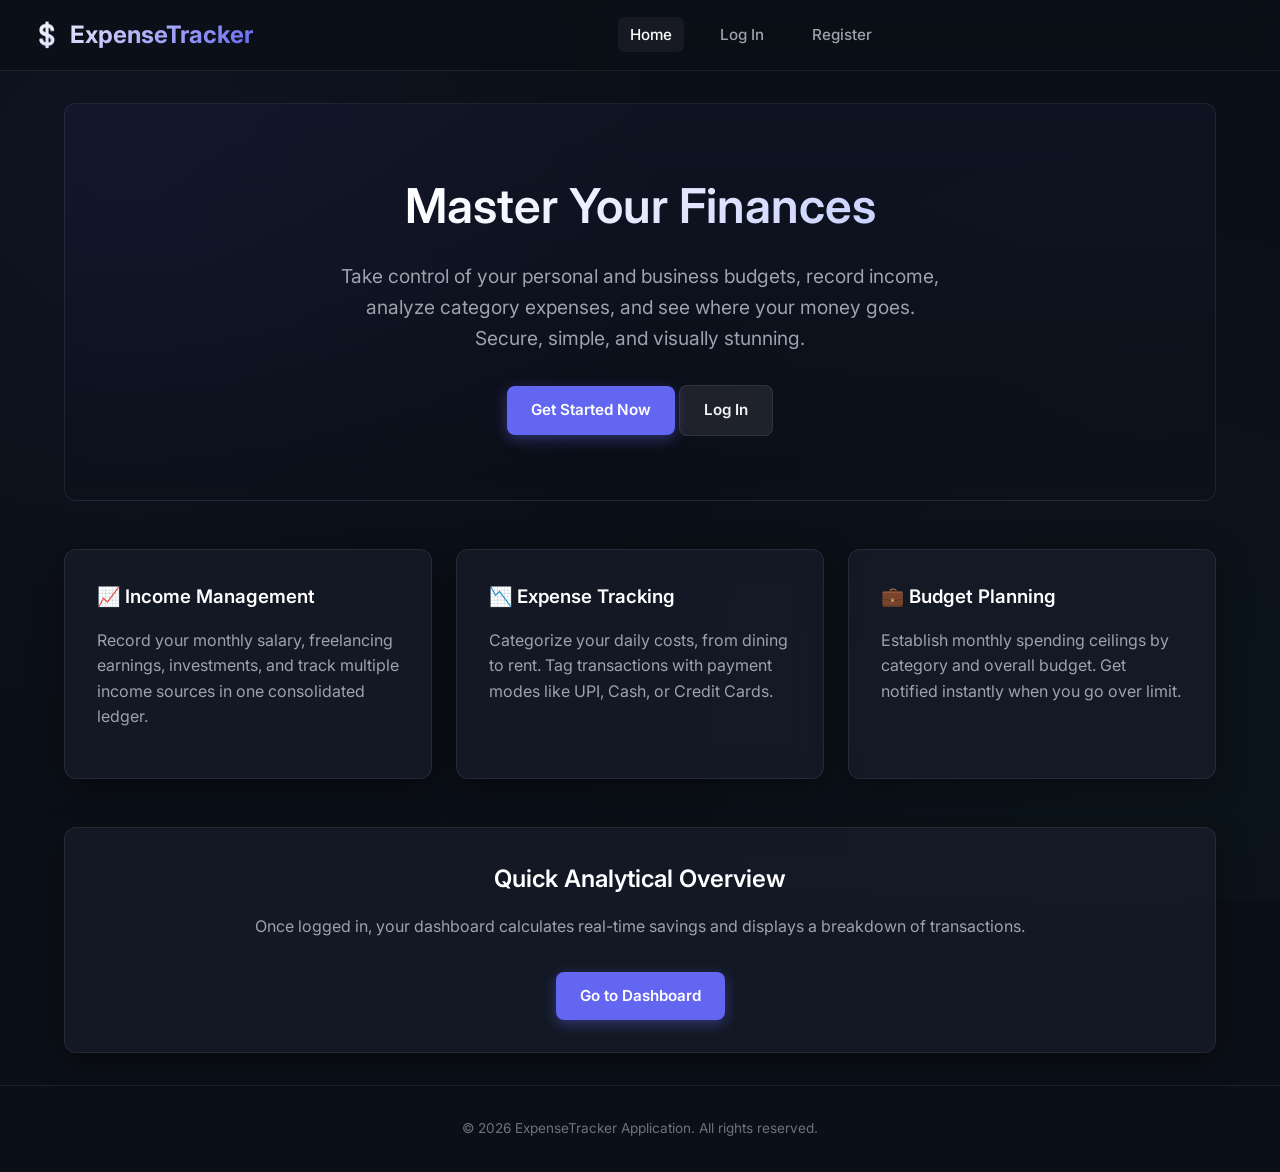
<file: ExpenseTracker/Frontend/index.html>
<!DOCTYPE html>
<html lang="en">
<head>
    <meta charset="UTF-8">
    <meta name="viewport" content="width=device-width, initial-scale=1.0">
    <meta name="description" content="Manage personal and business expenses, track savings, and build your budget seamlessly.">
    <title>Expense Tracker - Home</title>
    <link rel="stylesheet" href="style.css">
</head>
<body>
    <nav class="navbar" id="main-nav">
        <a href="index.html" class="nav-brand">
            <span>💲</span>ExpenseTracker
        </a>
        <ul class="nav-links" id="nav-links">
            <li><a href="index.html" class="active">Home</a></li>
            <!-- Links dynamically updated by script.js -->
        </ul>
        <div class="nav-user" id="nav-user-container">
            <!-- Auth buttons dynamically rendered by script.js -->
        </div>
    </nav>

    <main class="container">
        <section class="hero">
            <h1>Master Your Finances</h1>
            <p>Take control of your personal and business budgets, record income, analyze category expenses, and see where your money goes. Secure, simple, and visually stunning.</p>
            <div id="hero-actions">
                <a href="register.html" class="btn btn-primary">Get Started Now</a>
                <a href="login.html" class="btn btn-secondary">Log In</a>
            </div>
        </section>

        <section class="grid-3" style="margin-top: 3rem;">
            <div class="card">
                <h3>📈 Income Management</h3>
                <p>Record your monthly salary, freelancing earnings, investments, and track multiple income sources in one consolidated ledger.</p>
            </div>
            <div class="card">
                <h3>📉 Expense Tracking</h3>
                <p>Categorize your daily costs, from dining to rent. Tag transactions with payment modes like UPI, Cash, or Credit Cards.</p>
            </div>
            <div class="card">
                <h3>💼 Budget Planning</h3>
                <p>Establish monthly spending ceilings by category and overall budget. Get notified instantly when you go over limit.</p>
            </div>
        </section>

        <section class="card" style="margin-top: 3rem; text-align: center;">
            <h2>Quick Analytical Overview</h2>
            <p>Once logged in, your dashboard calculates real-time savings and displays a breakdown of transactions.</p>
            <a href="dashboard.html" class="btn btn-primary" style="margin-top: 1rem;">Go to Dashboard</a>
        </section>
    </main>

    <footer style="margin-top: auto; padding: 2rem; border-top: 1px solid var(--border-color); text-align: center; color: var(--text-muted); font-size: 0.85rem;">
        &copy; 2026 ExpenseTracker Application. All rights reserved.
    </footer>

    <div class="notification-container" id="notification-container"></div>
    <script src="script.js"></script>
</body>
</html>
</file>
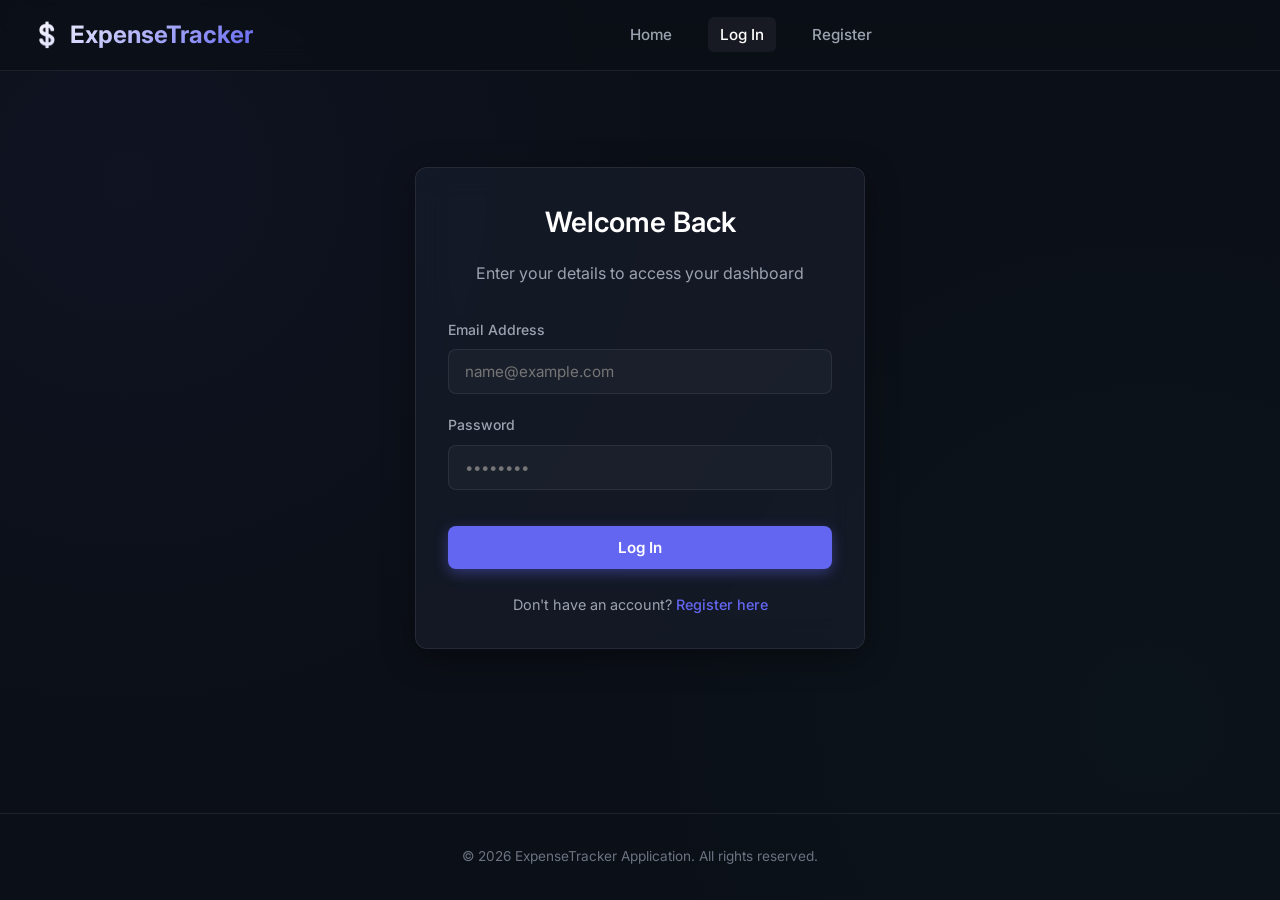
<file: ExpenseTracker/Frontend/budget.html>
<!DOCTYPE html>
<html lang="en">
<head>
    <meta charset="UTF-8">
    <meta name="viewport" content="width=device-width, initial-scale=1.0">
    <meta name="description" content="Manage your monthly budgets.">
    <title>Expense Tracker - Budgets</title>
    <link rel="stylesheet" href="style.css">
</head>
<body>
    <nav class="navbar" id="main-nav">
        <a href="index.html" class="nav-brand">
            <span>💲</span>ExpenseTracker
        </a>
        <ul class="nav-links" id="nav-links">
            <!-- Nav links generated by script.js -->
        </ul>
        <div class="nav-user" id="nav-user-container"></div>
    </nav>

    <main class="container">
        <h1 style="margin-bottom: 2rem;">Budget Planning</h1>

        <div class="grid-2">
            <!-- Add/Edit Budget Form -->
            <div class="card">
                <h3 id="budget-form-title">Add/Set Budget</h3>
                <p id="budget-form-desc">Define financial projections for a month</p>
                <form id="budget-form">
                    <input type="hidden" id="budget-edit-id" value="">
                    
                    <div class="form-group">
                        <label for="bud-month">Target Month</label>
                        <select id="bud-month" class="form-control" required>
                            <option value="" disabled selected>Select Month</option>
                            <option value="January 2026">January 2026</option>
                            <option value="February 2026">February 2026</option>
                            <option value="March 2026">March 2026</option>
                            <option value="April 2026">April 2026</option>
                            <option value="May 2026">May 2026</option>
                            <option value="June 2026">June 2026</option>
                            <option value="July 2026">July 2026</option>
                            <option value="August 2026">August 2026</option>
                            <option value="September 2026">September 2026</option>
                            <option value="October 2026">October 2026</option>
                            <option value="November 2026">November 2026</option>
                            <option value="December 2026">December 2026</option>
                        </select>
                    </div>

                    <div style="margin-bottom: 1.5rem;">
                        <button type="button" id="budget-autofill-btn" class="btn btn-secondary" style="font-size: 0.85rem; padding: 0.5rem 1rem; width: 100%;">
                            ⚡ Auto-Fill details from actual logs
                        </button>
                    </div>

                    <div class="form-group">
                        <label for="bud-income">Total Income (₹)</label>
                        <input type="number" id="bud-income" class="form-control" required placeholder="e.g. 60000">
                    </div>
                    <div class="form-group">
                        <label for="bud-expense">Total Expense (₹)</label>
                        <input type="number" id="bud-expense" class="form-control" required placeholder="e.g. 35000">
                    </div>
                    <div class="form-group">
                        <label for="bud-savings">Projected Savings (₹)</label>
                        <input type="number" id="bud-savings" class="form-control" required placeholder="Auto-calculated (Income - Expense)">
                    </div>
                    <div class="form-group">
                        <label for="bud-status">Budget Status</label>
                        <select id="bud-status" class="form-control" required>
                            <option value="Under Budget">Under Budget</option>
                            <option value="Over Budget">Over Budget</option>
                        </select>
                    </div>
                    <div class="form-group">
                        <label for="bud-id">Custom Budget ID (Optional)</label>
                        <input type="number" id="bud-id" class="form-control" placeholder="Leave empty for auto-generation">
                    </div>

                    <div style="display: flex; gap: 1rem; margin-top: 1rem;">
                        <button type="submit" id="budget-btn" class="btn btn-primary" style="flex: 1;">Save Budget</button>
                        <button type="button" id="budget-cancel-btn" class="btn btn-secondary" style="display: none;">Cancel</button>
                    </div>
                </form>
            </div>

            <!-- View Budget Log -->
            <div class="card" style="display: flex; flex-direction: column;">
                <h3>Budgets Log</h3>
                <p>Saved monthly financial projections</p>
                <div class="table-responsive" style="flex: 1;">
                    <table>
                        <thead>
                            <tr>
                                <th>ID</th>
                                <th>Month</th>
                                <th>Income</th>
                                <th>Expense</th>
                                <th>Savings</th>
                                <th>Status</th>
                                <th>Actions</th>
                            </tr>
                        </thead>
                        <tbody id="budgets-list">
                            <tr>
                                <td colspan="7" style="text-align: center; color: var(--text-muted);">Loading budgets...</td>
                            </tr>
                        </tbody>
                    </table>
                </div>
            </div>
        </div>
    </main>

    <footer style="margin-top: auto; padding: 2rem; border-top: 1px solid var(--border-color); text-align: center; color: var(--text-muted); font-size: 0.85rem;">
        &copy; 2026 ExpenseTracker Application. All rights reserved.
    </footer>

    <div class="notification-container" id="notification-container"></div>
    <script src="script.js"></script>
</body>
</html>
</file>
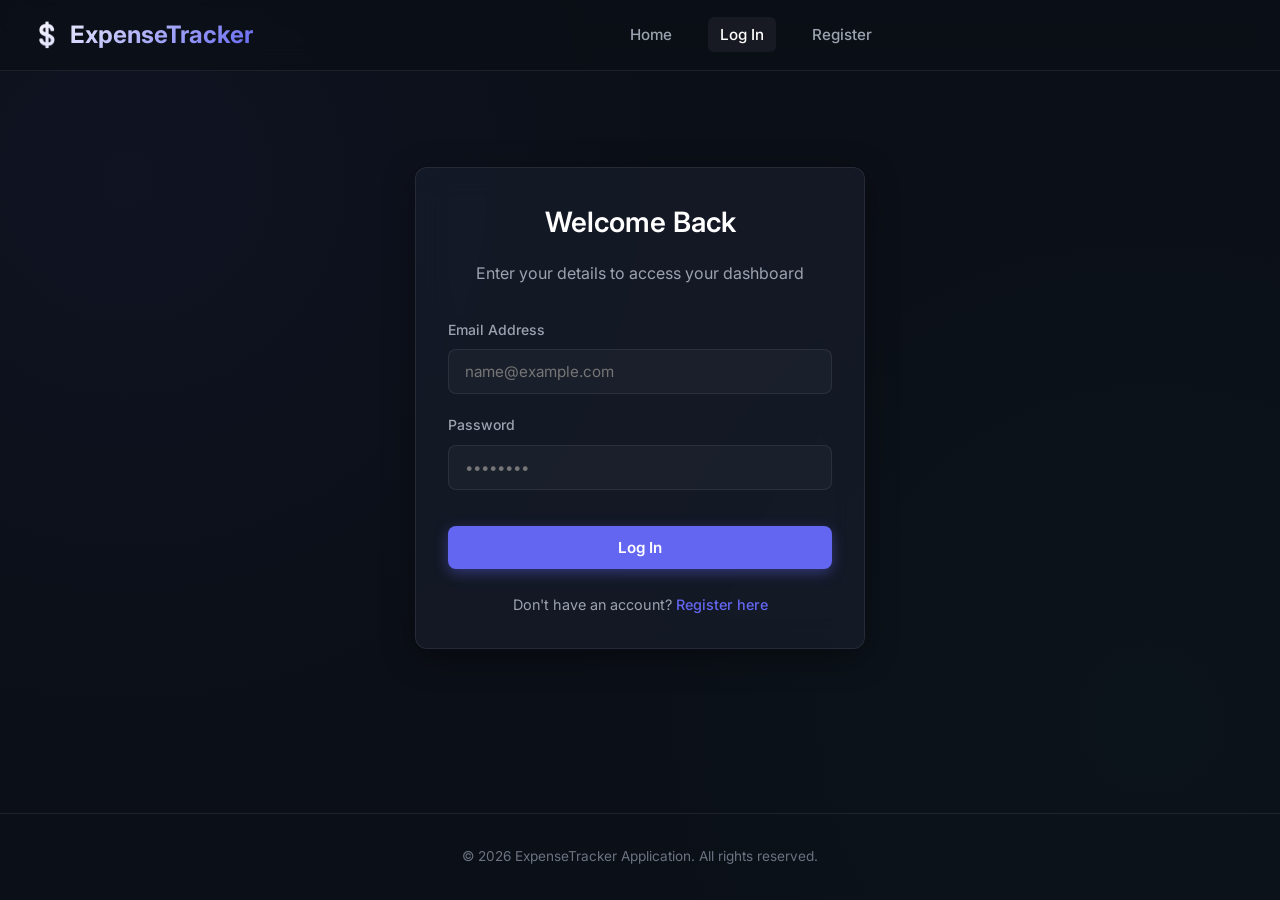
<file: ExpenseTracker/Frontend/categories.html>
<!DOCTYPE html>
<html lang="en">
<head>
    <meta charset="UTF-8">
    <meta name="viewport" content="width=device-width, initial-scale=1.0">
    <meta name="description" content="Manage your expense categories and limits.">
    <title>Expense Tracker - Categories</title>
    <link rel="stylesheet" href="style.css">
</head>
<body>
    <nav class="navbar" id="main-nav">
        <a href="index.html" class="nav-brand">
            <span>💲</span>ExpenseTracker
        </a>
        <ul class="nav-links" id="nav-links">
            <!-- Nav links generated by script.js -->
        </ul>
        <div class="nav-user" id="nav-user-container"></div>
    </nav>

    <main class="container">
        <h1 style="margin-bottom: 2rem;">Category Management</h1>

        <div class="grid-2">
            <!-- Add/Edit Category Form -->
            <div class="card">
                <h3 id="category-form-title">Add Category</h3>
                <p id="category-form-desc">Create a new container for tagging expenses</p>
                <form id="category-form">
                    <!-- Stores ID when editing -->
                    <input type="hidden" id="category-edit-id" value="">
                    
                    <div class="form-group">
                        <label for="cat-name">Category Name</label>
                        <input type="text" id="cat-name" class="form-control" required placeholder="e.g. Shopping, Rent">
                    </div>
                    <div class="form-group">
                        <label for="cat-limit">Monthly Limit (₹)</label>
                        <input type="number" id="cat-limit" class="form-control" required min="1" placeholder="e.g. 10000">
                    </div>
                    <div class="form-group">
                        <label for="cat-description">Description</label>
                        <textarea id="cat-description" class="form-control" rows="3" placeholder="e.g. Travel tickets, cab fares, and fuel"></textarea>
                    </div>
                    <div class="form-group">
                        <label for="cat-id">Custom Category ID (Optional)</label>
                        <input type="number" id="cat-id" class="form-control" placeholder="Leave empty for auto-generation">
                    </div>
                    
                    <div style="display: flex; gap: 1rem; margin-top: 1rem;">
                        <button type="submit" id="category-btn" class="btn btn-primary" style="flex: 1;">Save Category</button>
                        <button type="button" id="category-cancel-btn" class="btn btn-secondary" style="display: none;">Cancel</button>
                    </div>
                </form>
            </div>

            <!-- View Categories -->
            <div class="card" style="display: flex; flex-direction: column;">
                <h3>Active Categories</h3>
                <p>Configured cost limits and descriptions</p>
                <div class="table-responsive" style="flex: 1;">
                    <table>
                        <thead>
                            <tr>
                                <th>ID</th>
                                <th>Category Name</th>
                                <th>Monthly Limit</th>
                                <th>Description</th>
                                <th>Actions</th>
                            </tr>
                        </thead>
                        <tbody id="categories-list">
                            <tr>
                                <td colspan="5" style="text-align: center; color: var(--text-muted);">Loading category settings...</td>
                            </tr>
                        </tbody>
                    </table>
                </div>
            </div>
        </div>
    </main>

    <footer style="margin-top: auto; padding: 2rem; border-top: 1px solid var(--border-color); text-align: center; color: var(--text-muted); font-size: 0.85rem;">
        &copy; 2026 ExpenseTracker Application. All rights reserved.
    </footer>

    <div class="notification-container" id="notification-container"></div>
    <script src="script.js"></script>
</body>
</html>
</file>
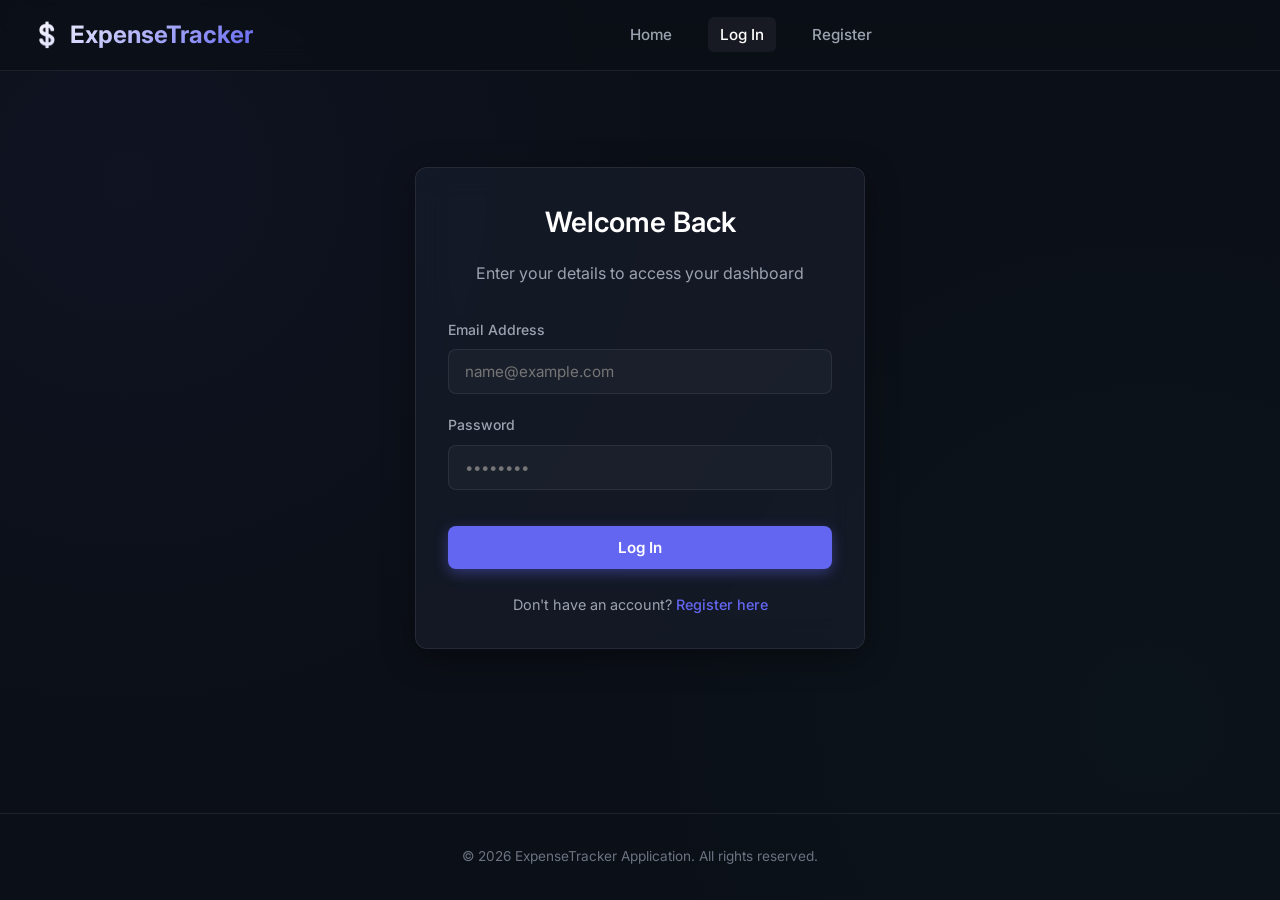
<file: ExpenseTracker/Frontend/dashboard.html>
<!DOCTYPE html>
<html lang="en">
<head>
    <meta charset="UTF-8">
    <meta name="viewport" content="width=device-width, initial-scale=1.0">
    <meta name="description" content="Overview of your financial activity.">
    <title>Expense Tracker - Dashboard</title>
    <link rel="stylesheet" href="style.css">
</head>
<body>
    <nav class="navbar" id="main-nav">
        <a href="index.html" class="nav-brand">
            <span>💲</span>ExpenseTracker
        </a>
        <ul class="nav-links" id="nav-links">
            <!-- Nav links generated by script.js -->
        </ul>
        <div class="nav-user" id="nav-user-container"></div>
    </nav>

    <main class="container">
        <div style="margin-bottom: 2rem; display: flex; justify-content: space-between; align-items: center; flex-wrap: wrap; gap: 1rem;">
            <div>
                <h1>Dashboard Analytics</h1>
                <p id="dashboard-welcome">Loading your financial workspace...</p>
            </div>
            <div>
                <a href="expenses.html" class="btn btn-primary">+ Add Expense</a>
                <a href="income.html" class="btn btn-success">+ Add Income</a>
            </div>
        </div>

        <!-- Stat Grid -->
        <section class="grid-3" style="margin-bottom: 2rem;">
            <div class="stat-card success">
                <span class="stat-card-title">Total Income</span>
                <span class="stat-card-value" id="stat-total-income">₹0.00</span>
                <span class="stat-card-desc">All earnings recorded</span>
            </div>
            <div class="stat-card danger">
                <span class="stat-card-title">Total Expenses</span>
                <span class="stat-card-value" id="stat-total-expenses">₹0.00</span>
                <span class="stat-card-desc">All spending recorded</span>
            </div>
            <div class="stat-card primary">
                <span class="stat-card-title">Total Savings</span>
                <span class="stat-card-value" id="stat-total-savings">₹0.00</span>
                <span class="stat-card-desc">Remaining cash flow</span>
            </div>
        </section>

        <section class="grid-2">
            <!-- Recent Transactions -->
            <div class="card">
                <h3>Recent Transactions</h3>
                <p>Latest earnings and expenditure activities</p>
                <div class="table-responsive">
                    <table>
                        <thead>
                            <tr>
                                <th>Date</th>
                                <th>Type</th>
                                <th>Category/Source</th>
                                <th>Amount</th>
                            </tr>
                        </thead>
                        <tbody id="recent-transactions-list">
                            <tr>
                                <td colspan="4" style="text-align: center; color: var(--text-muted);">No recent transactions.</td>
                            </tr>
                        </tbody>
                    </table>
                </div>
            </div>

            <!-- Budget Limits -->
            <div class="card">
                <h3>Expense Category Limits</h3>
                <p>Comparing actual expenses against category thresholds</p>
                <div id="dashboard-category-progress" style="display: flex; flex-direction: column; gap: 1.25rem; margin-top: 1.5rem;">
                    <p style="text-align: center; color: var(--text-muted);">Add categories and expenses to track limits.</p>
                </div>
            </div>
        </section>
    </main>

    <footer style="margin-top: auto; padding: 2rem; border-top: 1px solid var(--border-color); text-align: center; color: var(--text-muted); font-size: 0.85rem;">
        &copy; 2026 ExpenseTracker Application. All rights reserved.
    </footer>

    <div class="notification-container" id="notification-container"></div>
    <script src="script.js"></script>
</body>
</html>
</file>
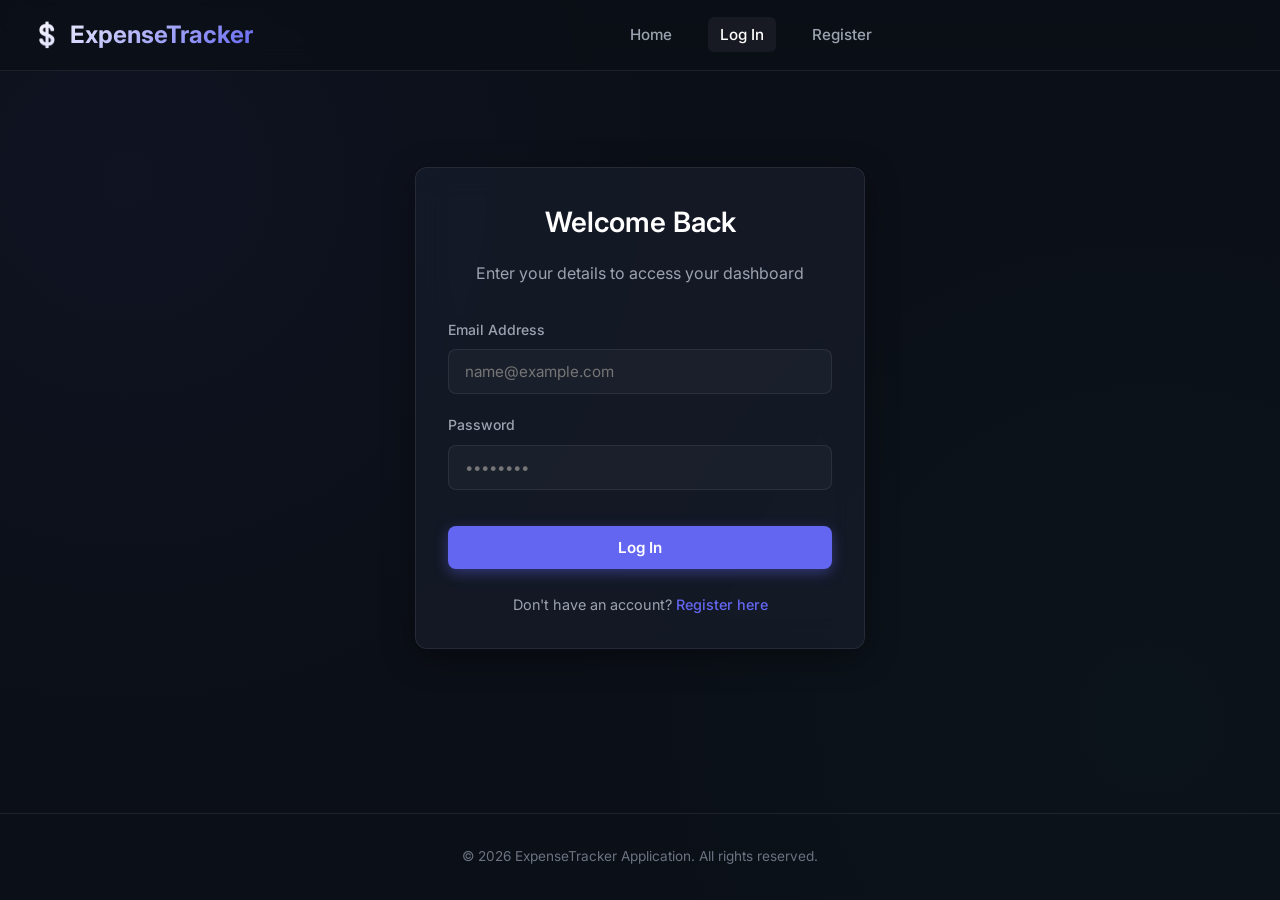
<file: ExpenseTracker/Frontend/expenses.html>
<!DOCTYPE html>
<html lang="en">
<head>
    <meta charset="UTF-8">
    <meta name="viewport" content="width=device-width, initial-scale=1.0">
    <meta name="description" content="Manage your daily expenses.">
    <title>Expense Tracker - Expenses</title>
    <link rel="stylesheet" href="style.css">
</head>
<body>
    <nav class="navbar" id="main-nav">
        <a href="index.html" class="nav-brand">
            <span>💲</span>ExpenseTracker
        </a>
        <ul class="nav-links" id="nav-links">
            <!-- Nav links generated by script.js -->
        </ul>
        <div class="nav-user" id="nav-user-container"></div>
    </nav>

    <main class="container">
        <div style="margin-bottom: 2rem; display: flex; justify-content: space-between; align-items: center; flex-wrap: wrap; gap: 1rem;">
            <div>
                <h1>Expense Management</h1>
                <p>Track and categorize your spending habits</p>
            </div>
            <div class="filter-bar">
                <label for="filter-category" style="color: var(--text-secondary); font-size: 0.9rem; font-weight: 500;">Filter by Category:</label>
                <select id="filter-category" class="form-control" style="width: auto; min-width: 180px; padding: 0.5rem;">
                    <option value="">All Categories</option>
                </select>
            </div>
        </div>

        <div class="grid-2">
            <!-- Add/Edit Expense Form -->
            <div class="card">
                <h3 id="expense-form-title">Add Expense</h3>
                <p id="expense-form-desc">Record a new payment transaction</p>
                <form id="expense-form">
                    <!-- Stores ID when editing -->
                    <input type="hidden" id="expense-edit-id" value="">
                    
                    <div class="form-group">
                        <label for="exp-category">Category</label>
                        <select id="exp-category" class="form-control" required>
                            <option value="" disabled selected>Select Category</option>
                            <!-- Options dynamically fetched -->
                        </select>
                    </div>
                    <div class="form-group">
                        <label for="exp-amount">Amount (₹)</label>
                        <input type="number" id="exp-amount" class="form-control" required min="1" placeholder="e.g. 450">
                    </div>
                    <div class="form-group">
                        <label for="exp-date">Expense Date</label>
                        <input type="date" id="exp-date" class="form-control" required>
                    </div>
                    <div class="form-group">
                        <label for="exp-payment">Payment Method</label>
                        <select id="exp-payment" class="form-control" required>
                            <option value="" disabled selected>Select Payment Method</option>
                            <option value="Cash">Cash</option>
                            <option value="UPI">UPI</option>
                            <option value="Debit Card">Debit Card</option>
                            <option value="Credit Card">Credit Card</option>
                            <option value="Net Banking">Net Banking</option>
                        </select>
                    </div>
                    <div class="form-group">
                        <label for="exp-description">Description</label>
                        <textarea id="exp-description" class="form-control" rows="2" placeholder="e.g. Lunch at Restaurant"></textarea>
                    </div>
                    <div class="form-group">
                        <label for="exp-id">Custom Expense ID (Optional)</label>
                        <input type="number" id="exp-id" class="form-control" placeholder="Leave empty for auto-generation">
                    </div>
                    
                    <div style="display: flex; gap: 1rem; margin-top: 1rem;">
                        <button type="submit" id="expense-btn" class="btn btn-danger" style="flex: 1;">Save Expense</button>
                        <button type="button" id="expense-cancel-btn" class="btn btn-secondary" style="display: none;">Cancel</button>
                    </div>
                </form>
            </div>

            <!-- View Expenses List -->
            <div class="card" style="display: flex; flex-direction: column;">
                <h3>Expenses History</h3>
                <p>Detailed log of your spending</p>
                <div class="table-responsive" style="flex: 1;">
                    <table>
                        <thead>
                            <tr>
                                <th>ID</th>
                                <th>Category</th>
                                <th>Amount</th>
                                <th>Date</th>
                                <th>Payment Method</th>
                                <th>Description</th>
                                <th>Actions</th>
                            </tr>
                        </thead>
                        <tbody id="expenses-list">
                            <tr>
                                <td colspan="7" style="text-align: center; color: var(--text-muted);">Loading expenses log...</td>
                            </tr>
                        </tbody>
                    </table>
                </div>
            </div>
        </div>
    </main>

    <footer style="margin-top: auto; padding: 2rem; border-top: 1px solid var(--border-color); text-align: center; color: var(--text-muted); font-size: 0.85rem;">
        &copy; 2026 ExpenseTracker Application. All rights reserved.
    </footer>

    <div class="notification-container" id="notification-container"></div>
    <script src="script.js"></script>
</body>
</html>
</file>
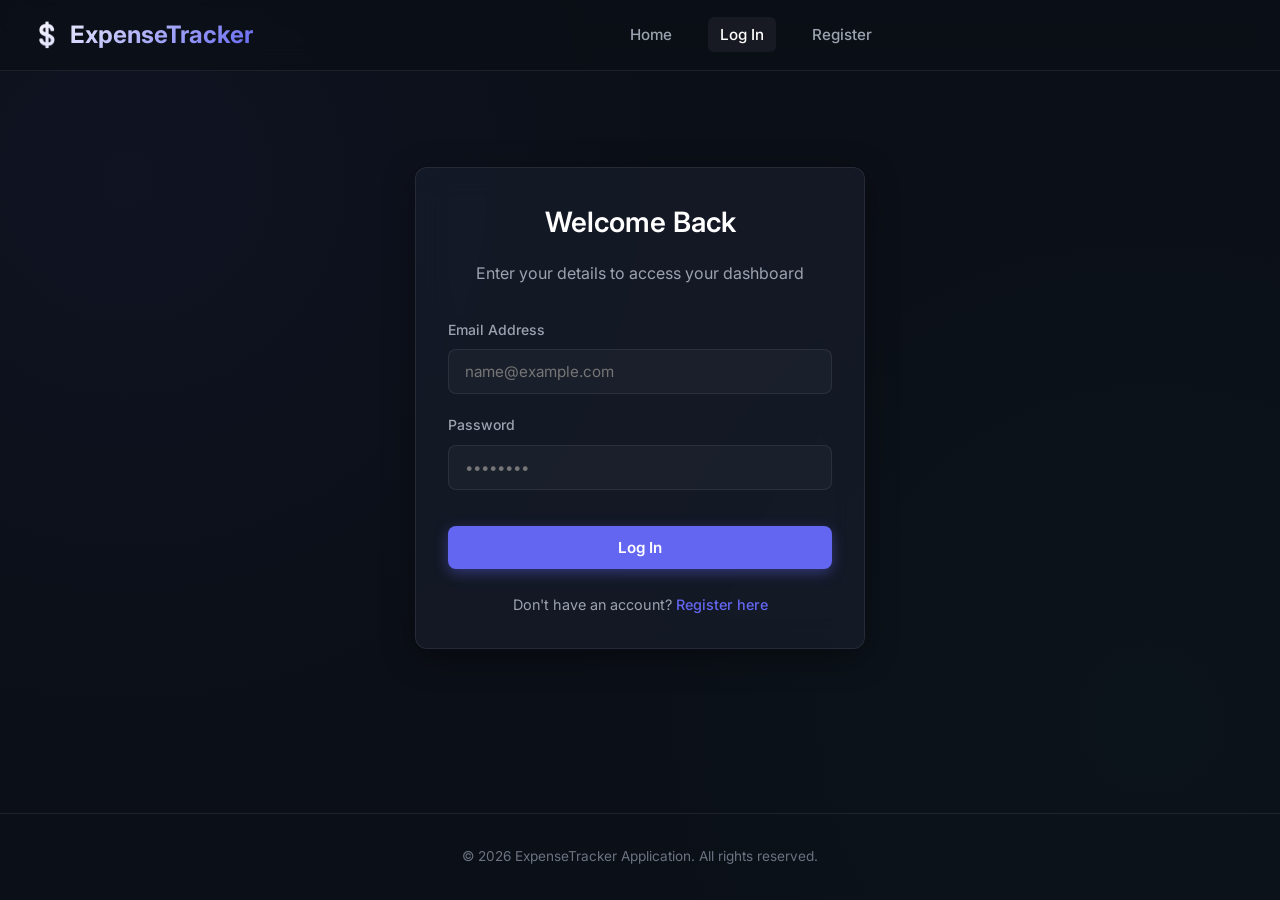
<file: ExpenseTracker/Frontend/income.html>
<!DOCTYPE html>
<html lang="en">
<head>
    <meta charset="UTF-8">
    <meta name="viewport" content="width=device-width, initial-scale=1.0">
    <meta name="description" content="Manage your income transactions.">
    <title>Expense Tracker - Income</title>
    <link rel="stylesheet" href="style.css">
</head>
<body>
    <nav class="navbar" id="main-nav">
        <a href="index.html" class="nav-brand">
            <span>💲</span>ExpenseTracker
        </a>
        <ul class="nav-links" id="nav-links">
            <!-- Nav links generated by script.js -->
        </ul>
        <div class="nav-user" id="nav-user-container"></div>
    </nav>

    <main class="container">
        <h1 style="margin-bottom: 2rem;">Income Management</h1>

        <div class="grid-2">
            <!-- Add/Edit Income Form -->
            <div class="card">
                <h3 id="income-form-title">Add Income</h3>
                <p id="income-form-desc">Record a new source of revenue</p>
                <form id="income-form">
                    <!-- Stores ID when editing -->
                    <input type="hidden" id="income-edit-id" value="">
                    
                    <div class="form-group">
                        <label for="inc-source">Source</label>
                        <input type="text" id="inc-source" class="form-control" required placeholder="e.g. Salary, Freelance">
                    </div>
                    <div class="form-group">
                        <label for="inc-amount">Amount (₹)</label>
                        <input type="number" id="inc-amount" class="form-control" required min="1" placeholder="e.g. 50000">
                    </div>
                    <div class="form-group">
                        <label for="inc-date">Date Received</label>
                        <input type="date" id="inc-date" class="form-control" required>
                    </div>
                    <div class="form-group">
                        <label for="inc-description">Description</label>
                        <textarea id="inc-description" class="form-control" rows="3" placeholder="e.g. Monthly salary payout"></textarea>
                    </div>
                    <div class="form-group">
                        <label for="inc-id">Custom Income ID (Optional)</label>
                        <input type="number" id="inc-id" class="form-control" placeholder="Leave empty for auto-generation">
                    </div>
                    
                    <div style="display: flex; gap: 1rem; margin-top: 1rem;">
                        <button type="submit" id="income-btn" class="btn btn-success" style="flex: 1;">Save Income</button>
                        <button type="button" id="income-cancel-btn" class="btn btn-secondary" style="display: none;">Cancel</button>
                    </div>
                </form>
            </div>

            <!-- View Income History -->
            <div class="card" style="display: flex; flex-direction: column;">
                <h3>Income History</h3>
                <p>Track your past cash flows</p>
                <div class="table-responsive" style="flex: 1;">
                    <table>
                        <thead>
                            <tr>
                                <th>ID</th>
                                <th>Source</th>
                                <th>Amount</th>
                                <th>Date</th>
                                <th>Description</th>
                                <th>Actions</th>
                            </tr>
                        </thead>
                        <tbody id="income-list">
                            <tr>
                                <td colspan="6" style="text-align: center; color: var(--text-muted);">Loading income logs...</td>
                            </tr>
                        </tbody>
                    </table>
                </div>
            </div>
        </div>
    </main>

    <footer style="margin-top: auto; padding: 2rem; border-top: 1px solid var(--border-color); text-align: center; color: var(--text-muted); font-size: 0.85rem;">
        &copy; 2026 ExpenseTracker Application. All rights reserved.
    </footer>

    <div class="notification-container" id="notification-container"></div>
    <script src="script.js"></script>
</body>
</html>
</file>
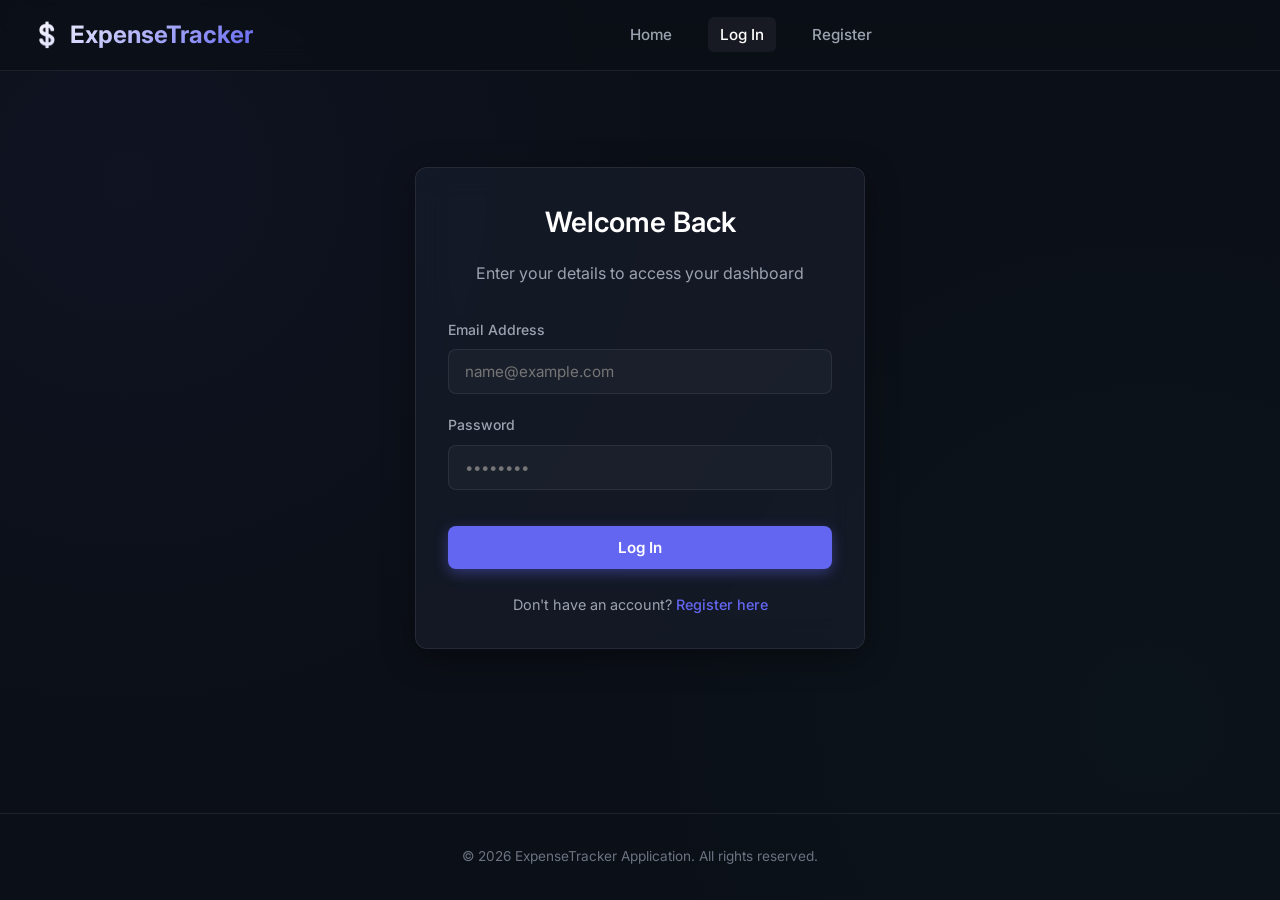
<file: ExpenseTracker/Frontend/login.html>
<!DOCTYPE html>
<html lang="en">
<head>
    <meta charset="UTF-8">
    <meta name="viewport" content="width=device-width, initial-scale=1.0">
    <meta name="description" content="Log in to your Expense Tracker account to manage your budgets.">
    <title>Expense Tracker - Log In</title>
    <link rel="stylesheet" href="style.css">
</head>
<body>
    <nav class="navbar" id="main-nav">
        <a href="index.html" class="nav-brand">
            <span>💲</span>ExpenseTracker
        </a>
        <ul class="nav-links" id="nav-links">
            <li><a href="index.html">Home</a></li>
        </ul>
        <div class="nav-user" id="nav-user-container"></div>
    </nav>

    <main class="container">
        <div class="auth-container card">
            <div class="auth-header">
                <h2>Welcome Back</h2>
                <p>Enter your details to access your dashboard</p>
            </div>
            <form id="login-form">
                <div class="form-group">
                    <label for="login-email">Email Address</label>
                    <input type="email" id="login-email" class="form-control" required placeholder="name@example.com">
                </div>
                <div class="form-group">
                    <label for="login-password">Password</label>
                    <input type="password" id="login-password" class="form-control" required placeholder="••••••••">
                </div>
                <button type="submit" class="btn btn-primary" style="width: 100%; margin-top: 1rem;">Log In</button>
            </form>
            <div class="auth-footer">
                Don't have an account? <a href="register.html">Register here</a>
            </div>
        </div>
    </main>

    <footer style="margin-top: auto; padding: 2rem; border-top: 1px solid var(--border-color); text-align: center; color: var(--text-muted); font-size: 0.85rem;">
        &copy; 2026 ExpenseTracker Application. All rights reserved.
    </footer>

    <div class="notification-container" id="notification-container"></div>
    <script src="script.js"></script>
</body>
</html>
</file>
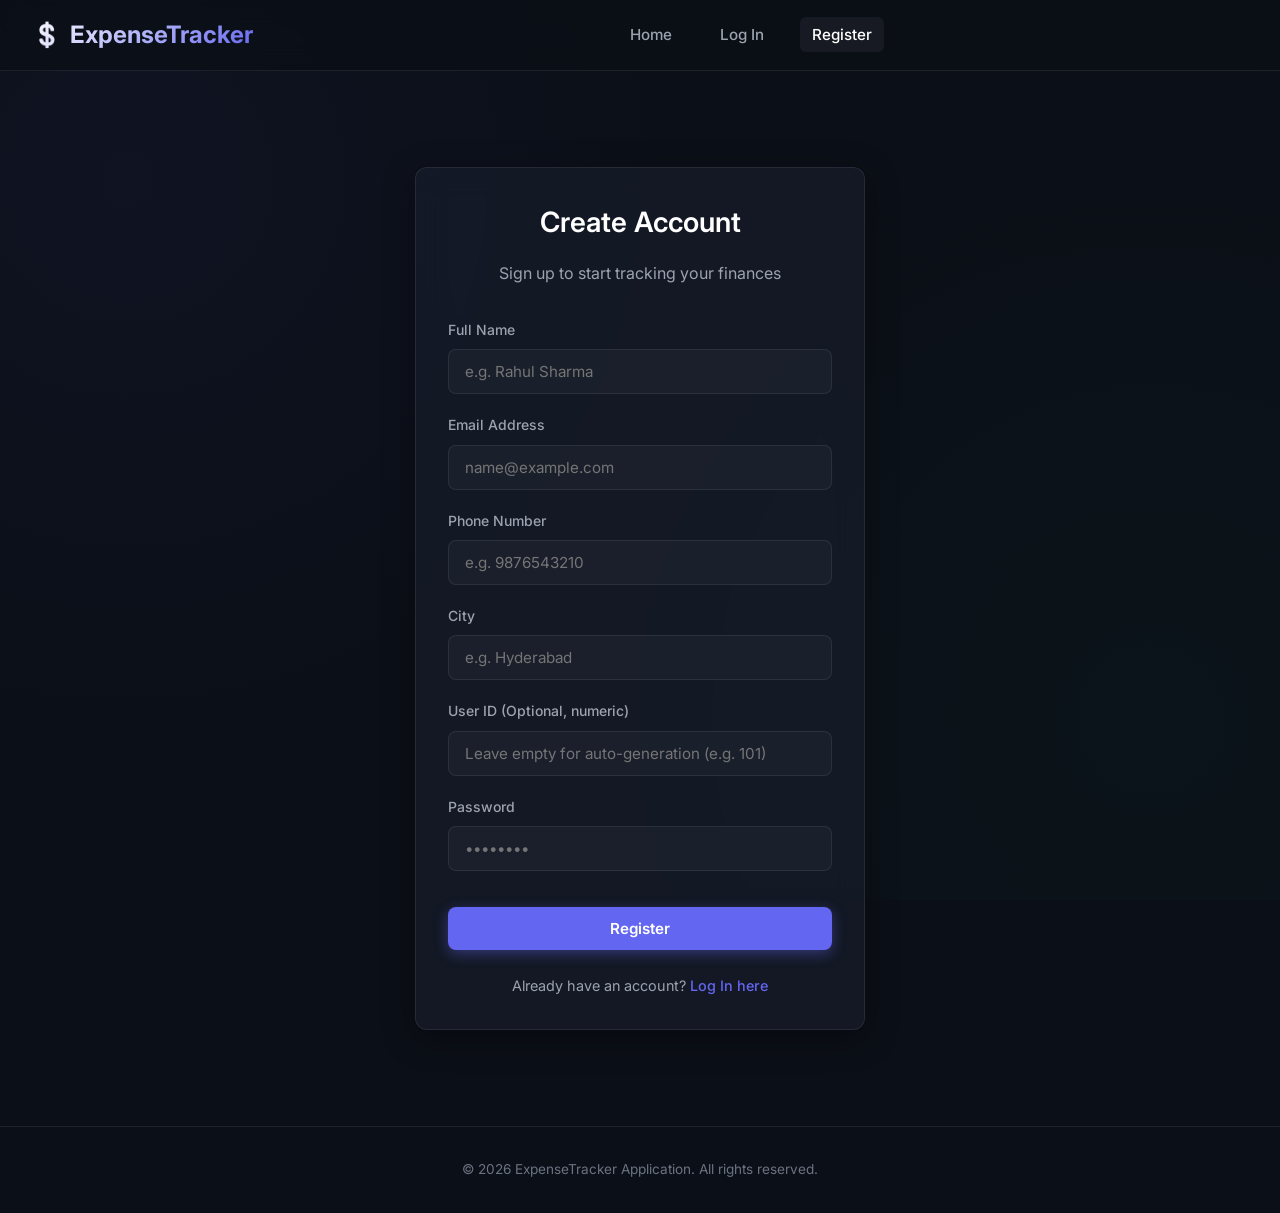
<file: ExpenseTracker/Frontend/register.html>
<!DOCTYPE html>
<html lang="en">
<head>
    <meta charset="UTF-8">
    <meta name="viewport" content="width=device-width, initial-scale=1.0">
    <meta name="description" content="Register for a new Expense Tracker account.">
    <title>Expense Tracker - Register</title>
    <link rel="stylesheet" href="style.css">
</head>
<body>
    <nav class="navbar" id="main-nav">
        <a href="index.html" class="nav-brand">
            <span>💲</span>ExpenseTracker
        </a>
        <ul class="nav-links" id="nav-links">
            <li><a href="index.html">Home</a></li>
        </ul>
        <div class="nav-user" id="nav-user-container"></div>
    </nav>

    <main class="container">
        <div class="auth-container card">
            <div class="auth-header">
                <h2>Create Account</h2>
                <p>Sign up to start tracking your finances</p>
            </div>
            <form id="register-form">
                <div class="form-group">
                    <label for="reg-name">Full Name</label>
                    <input type="text" id="reg-name" class="form-control" required placeholder="e.g. Rahul Sharma">
                </div>
                <div class="form-group">
                    <label for="reg-email">Email Address</label>
                    <input type="email" id="reg-email" class="form-control" required placeholder="name@example.com">
                </div>
                <div class="form-group">
                    <label for="reg-phone">Phone Number</label>
                    <input type="tel" id="reg-phone" class="form-control" required placeholder="e.g. 9876543210">
                </div>
                <div class="form-group">
                    <label for="reg-city">City</label>
                    <input type="text" id="reg-city" class="form-control" required placeholder="e.g. Hyderabad">
                </div>
                <div class="form-group">
                    <label for="reg-userid">User ID (Optional, numeric)</label>
                    <input type="number" id="reg-userid" class="form-control" placeholder="Leave empty for auto-generation (e.g. 101)">
                </div>
                <div class="form-group">
                    <label for="reg-password">Password</label>
                    <input type="password" id="reg-password" class="form-control" required placeholder="••••••••">
                </div>
                <button type="submit" class="btn btn-primary" style="width: 100%; margin-top: 1rem;">Register</button>
            </form>
            <div class="auth-footer">
                Already have an account? <a href="login.html">Log In here</a>
            </div>
        </div>
    </main>

    <footer style="margin-top: auto; padding: 2rem; border-top: 1px solid var(--border-color); text-align: center; color: var(--text-muted); font-size: 0.85rem;">
        &copy; 2026 ExpenseTracker Application. All rights reserved.
    </footer>

    <div class="notification-container" id="notification-container"></div>
    <script src="script.js"></script>
</body>
</html>
</file>
<file: ExpenseTracker/Frontend/style.css>
/* Import modern Inter font */
@import url('https://fonts.googleapis.com/css2?family=Inter:wght@300;400;500;600;700&display=swap');

:root {
    --bg-main: #0b0f17;
    --bg-card: rgba(23, 29, 43, 0.7);
    --bg-card-solid: #171d2b;
    --border-color: rgba(255, 255, 255, 0.08);
    --border-glow: rgba(99, 102, 241, 0.15);
    
    --primary: #6366f1; /* Neon indigo */
    --primary-glow: rgba(99, 102, 241, 0.4);
    --primary-hover: #4f46e5;
    
    --success: #10b981; /* Neon emerald */
    --success-glow: rgba(16, 185, 129, 0.2);
    --success-hover: #059669;
    
    --danger: #f43f5e; /* Neon rose */
    --danger-glow: rgba(244, 63, 94, 0.2);
    --danger-hover: #e11d48;
    
    --warning: #f59e0b; /* Amber */
    --warning-glow: rgba(245, 158, 11, 0.2);
    
    --text-primary: #f3f4f6;
    --text-secondary: #9ca3af;
    --text-muted: #6b7280;
    
    --font-sans: 'Inter', -apple-system, BlinkMacSystemFont, "Segoe UI", Roboto, sans-serif;
    --border-radius: 12px;
    --transition: all 0.3s cubic-bezier(0.4, 0, 0.2, 1);
}

/* Global Reset & Base */
* {
    margin: 0;
    padding: 0;
    box-sizing: border-box;
}

body {
    background-color: var(--bg-main);
    color: var(--text-primary);
    font-family: var(--font-sans);
    line-height: 1.6;
    background-image: 
        radial-gradient(circle at 10% 20%, rgba(99, 102, 241, 0.05) 0%, transparent 40%),
        radial-gradient(circle at 90% 80%, rgba(16, 185, 129, 0.03) 0%, transparent 45%);
    background-attachment: fixed;
    min-height: 100vh;
    display: flex;
    flex-direction: column;
}

a {
    color: inherit;
    text-decoration: none;
}

/* Navbar */
.navbar {
    position: sticky;
    top: 0;
    z-index: 1000;
    background: rgba(11, 15, 23, 0.8);
    backdrop-filter: blur(12px);
    -webkit-backdrop-filter: blur(12px);
    border-bottom: 1px solid var(--border-color);
    padding: 1rem 2rem;
    display: flex;
    justify-content: space-between;
    align-items: center;
}

.nav-brand {
    display: flex;
    align-items: center;
    gap: 0.5rem;
    font-size: 1.5rem;
    font-weight: 700;
    color: #fff;
    background: linear-gradient(135deg, #fff 0%, var(--primary) 100%);
    -webkit-background-clip: text;
    -webkit-text-fill-color: transparent;
}

.nav-brand span {
    color: var(--primary);
}

.nav-links {
    display: flex;
    gap: 1.5rem;
    align-items: center;
    list-style: none;
}

.nav-links a {
    font-size: 0.95rem;
    font-weight: 500;
    color: var(--text-secondary);
    padding: 0.5rem 0.75rem;
    border-radius: 6px;
    transition: var(--transition);
}

.nav-links a:hover,
.nav-links a.active {
    color: #fff;
    background: rgba(255, 255, 255, 0.05);
}

.nav-user {
    display: flex;
    align-items: center;
    gap: 1rem;
}

.user-badge {
    background: var(--border-glow);
    border: 1px solid rgba(99, 102, 241, 0.3);
    color: var(--text-primary);
    padding: 0.35rem 0.75rem;
    border-radius: 50px;
    font-size: 0.85rem;
    font-weight: 600;
}

/* Layout container */
.container {
    max-width: 1200px;
    margin: 2rem auto;
    padding: 0 1.5rem;
    width: 100%;
    flex: 1;
}

/* Card layout & Glassmorphism */
.card {
    background: var(--bg-card);
    backdrop-filter: blur(16px);
    -webkit-backdrop-filter: blur(16px);
    border: 1px solid var(--border-color);
    border-radius: var(--border-radius);
    padding: 2rem;
    box-shadow: 0 8px 32px 0 rgba(0, 0, 0, 0.37);
    transition: var(--transition);
}

.card:hover {
    border-color: rgba(99, 102, 241, 0.25);
    box-shadow: 0 8px 32px 0 rgba(99, 102, 241, 0.05);
}

/* Typography elements */
h1, h2, h3, h4 {
    margin-bottom: 1rem;
    font-weight: 600;
    color: #fff;
}

h1 {
    font-size: 2.25rem;
    background: linear-gradient(135deg, #ffffff 30%, #a5b4fc 100%);
    -webkit-background-clip: text;
    -webkit-text-fill-color: transparent;
}

p {
    color: var(--text-secondary);
    margin-bottom: 1rem;
}

/* Forms styling */
.form-group {
    margin-bottom: 1.25rem;
}

.form-group label {
    display: block;
    margin-bottom: 0.5rem;
    font-size: 0.875rem;
    font-weight: 500;
    color: var(--text-secondary);
}

.form-control {
    width: 100%;
    background: rgba(255, 255, 255, 0.03);
    border: 1px solid var(--border-color);
    border-radius: 8px;
    padding: 0.75rem 1rem;
    color: #fff;
    font-family: inherit;
    font-size: 0.95rem;
    transition: var(--transition);
}

.form-control:focus {
    outline: none;
    border-color: var(--primary);
    box-shadow: 0 0 0 3px var(--primary-glow);
    background: rgba(255, 255, 255, 0.05);
}

/* Buttons */
.btn {
    display: inline-flex;
    align-items: center;
    justify-content: center;
    padding: 0.75rem 1.5rem;
    font-size: 0.95rem;
    font-weight: 600;
    border-radius: 8px;
    border: none;
    cursor: pointer;
    transition: var(--transition);
    font-family: inherit;
    gap: 0.5rem;
}

.btn-primary {
    background: var(--primary);
    color: #fff;
    box-shadow: 0 4px 14px 0 var(--primary-glow);
}

.btn-primary:hover {
    background: var(--primary-hover);
    transform: translateY(-1px);
}

.btn-secondary {
    background: rgba(255, 255, 255, 0.08);
    color: var(--text-primary);
    border: 1px solid var(--border-color);
}

.btn-secondary:hover {
    background: rgba(255, 255, 255, 0.15);
}

.btn-danger {
    background: var(--danger);
    color: #fff;
    box-shadow: 0 4px 14px 0 var(--danger-glow);
}

.btn-danger:hover {
    background: var(--danger-hover);
    transform: translateY(-1px);
}

.btn-success {
    background: var(--success);
    color: #fff;
    box-shadow: 0 4px 14px 0 var(--success-glow);
}

.btn-success:hover {
    background: var(--success-hover);
    transform: translateY(-1px);
}

/* Grid & Dashboard layout */
.grid-2 {
    display: grid;
    grid-template-columns: repeat(auto-fit, minmax(300px, 1fr));
    gap: 1.5rem;
}

.grid-3 {
    display: grid;
    grid-template-columns: repeat(auto-fit, minmax(280px, 1fr));
    gap: 1.5rem;
}

.grid-4 {
    display: grid;
    grid-template-columns: repeat(auto-fit, minmax(220px, 1fr));
    gap: 1.5rem;
}

/* Stat Cards */
.stat-card {
    background: var(--bg-card);
    border: 1px solid var(--border-color);
    padding: 1.5rem;
    border-radius: var(--border-radius);
    display: flex;
    flex-direction: column;
    gap: 0.5rem;
    position: relative;
    overflow: hidden;
}

.stat-card::after {
    content: '';
    position: absolute;
    top: 0;
    left: 0;
    width: 4px;
    height: 100%;
}

.stat-card.primary::after { background-color: var(--primary); }
.stat-card.success::after { background-color: var(--success); }
.stat-card.danger::after { background-color: var(--danger); }
.stat-card.warning::after { background-color: var(--warning); }

.stat-card-title {
    font-size: 0.85rem;
    text-transform: uppercase;
    letter-spacing: 0.05em;
    color: var(--text-secondary);
}

.stat-card-value {
    font-size: 1.85rem;
    font-weight: 700;
    color: #fff;
}

.stat-card-desc {
    font-size: 0.8rem;
    color: var(--text-muted);
}

/* Tables styling */
.table-responsive {
    overflow-x: auto;
    margin-top: 1rem;
}

table {
    width: 100%;
    border-collapse: collapse;
    text-align: left;
    font-size: 0.95rem;
}

th, td {
    padding: 1rem;
    border-bottom: 1px solid var(--border-color);
}

th {
    color: var(--text-secondary);
    font-weight: 600;
    background: rgba(255, 255, 255, 0.02);
}

tr:hover td {
    background: rgba(255, 255, 255, 0.01);
}

/* Badges */
.badge {
    display: inline-block;
    padding: 0.25rem 0.5rem;
    border-radius: 4px;
    font-size: 0.75rem;
    font-weight: 600;
    text-transform: uppercase;
}

.badge-success {
    background: rgba(16, 185, 129, 0.15);
    color: var(--success);
    border: 1px solid rgba(16, 185, 129, 0.3);
}

.badge-danger {
    background: rgba(244, 63, 94, 0.15);
    color: var(--danger);
    border: 1px solid rgba(244, 63, 94, 0.3);
}

/* Welcome Hero */
.hero {
    text-align: center;
    padding: 4rem 2rem;
    background: linear-gradient(180deg, rgba(99, 102, 241, 0.05) 0%, transparent 100%);
    border-radius: var(--border-radius);
    border: 1px solid var(--border-color);
    margin-bottom: 2rem;
}

.hero h1 {
    font-size: 3rem;
    margin-bottom: 1rem;
}

.hero p {
    font-size: 1.2rem;
    max-width: 600px;
    margin: 0 auto 2rem;
    color: var(--text-secondary);
}

/* Auth Pages Centering */
.auth-container {
    max-width: 450px;
    margin: 4rem auto;
    width: 100%;
}

.auth-header {
    text-align: center;
    margin-bottom: 2rem;
}

.auth-header h2 {
    font-size: 1.75rem;
}

.auth-footer {
    text-align: center;
    margin-top: 1.5rem;
    font-size: 0.9rem;
    color: var(--text-secondary);
}

.auth-footer a {
    color: var(--primary);
    font-weight: 500;
}

.auth-footer a:hover {
    text-decoration: underline;
}

/* Dashboard Progress bar */
.progress-bar-container {
    background: rgba(255, 255, 255, 0.05);
    border-radius: 10px;
    height: 8px;
    width: 100%;
    margin-top: 0.5rem;
    overflow: hidden;
}

.progress-bar {
    height: 100%;
    background: var(--primary);
    border-radius: 10px;
    width: 0%;
    transition: width 0.5s ease-in-out;
}

.progress-bar.danger {
    background: var(--danger);
}

/* Alert Notification popup */
.notification-container {
    position: fixed;
    bottom: 20px;
    right: 20px;
    z-index: 9999;
    display: flex;
    flex-direction: column;
    gap: 10px;
}

.toast {
    background: var(--bg-card-solid);
    border-left: 4px solid var(--primary);
    color: #fff;
    padding: 1rem 1.5rem;
    border-radius: 6px;
    box-shadow: 0 4px 12px rgba(0,0,0,0.5);
    display: flex;
    align-items: center;
    justify-content: space-between;
    gap: 1.5rem;
    min-width: 300px;
    transform: translateY(20px);
    opacity: 0;
    animation: slideIn 0.3s forwards;
}

.toast.success { border-left-color: var(--success); }
.toast.danger { border-left-color: var(--danger); }
.toast.warning { border-left-color: var(--warning); }

@keyframes slideIn {
    to {
        transform: translateY(0);
        opacity: 1;
    }
}

/* Category Grid Item */
.category-card {
    background: rgba(255,255,255,0.02);
    border: 1px solid var(--border-color);
    padding: 1.25rem;
    border-radius: 8px;
    display: flex;
    flex-direction: column;
    gap: 0.5rem;
}

/* Responsive Styles */
@media (max-width: 768px) {
    .navbar {
        flex-direction: column;
        gap: 1rem;
        padding: 1rem;
    }
    .nav-links {
        flex-wrap: wrap;
        justify-content: center;
        gap: 0.75rem;
    }
    .hero h1 {
        font-size: 2.25rem;
    }
}

/* Filter controls */
.filter-bar {
    display: flex;
    justify-content: space-between;
    align-items: center;
    flex-wrap: wrap;
    gap: 1rem;
    margin-bottom: 1.5rem;
}

.modal-backdrop {
    position: fixed;
    top: 0;
    left: 0;
    right: 0;
    bottom: 0;
    background: rgba(0,0,0,0.6);
    backdrop-filter: blur(4px);
    display: flex;
    align-items: center;
    justify-content: center;
    z-index: 2000;
}

.modal {
    background: var(--bg-card-solid);
    border: 1px solid var(--border-color);
    border-radius: var(--border-radius);
    padding: 2rem;
    width: 90%;
    max-width: 500px;
    box-shadow: 0 10px 25px rgba(0,0,0,0.5);
}
</file>
